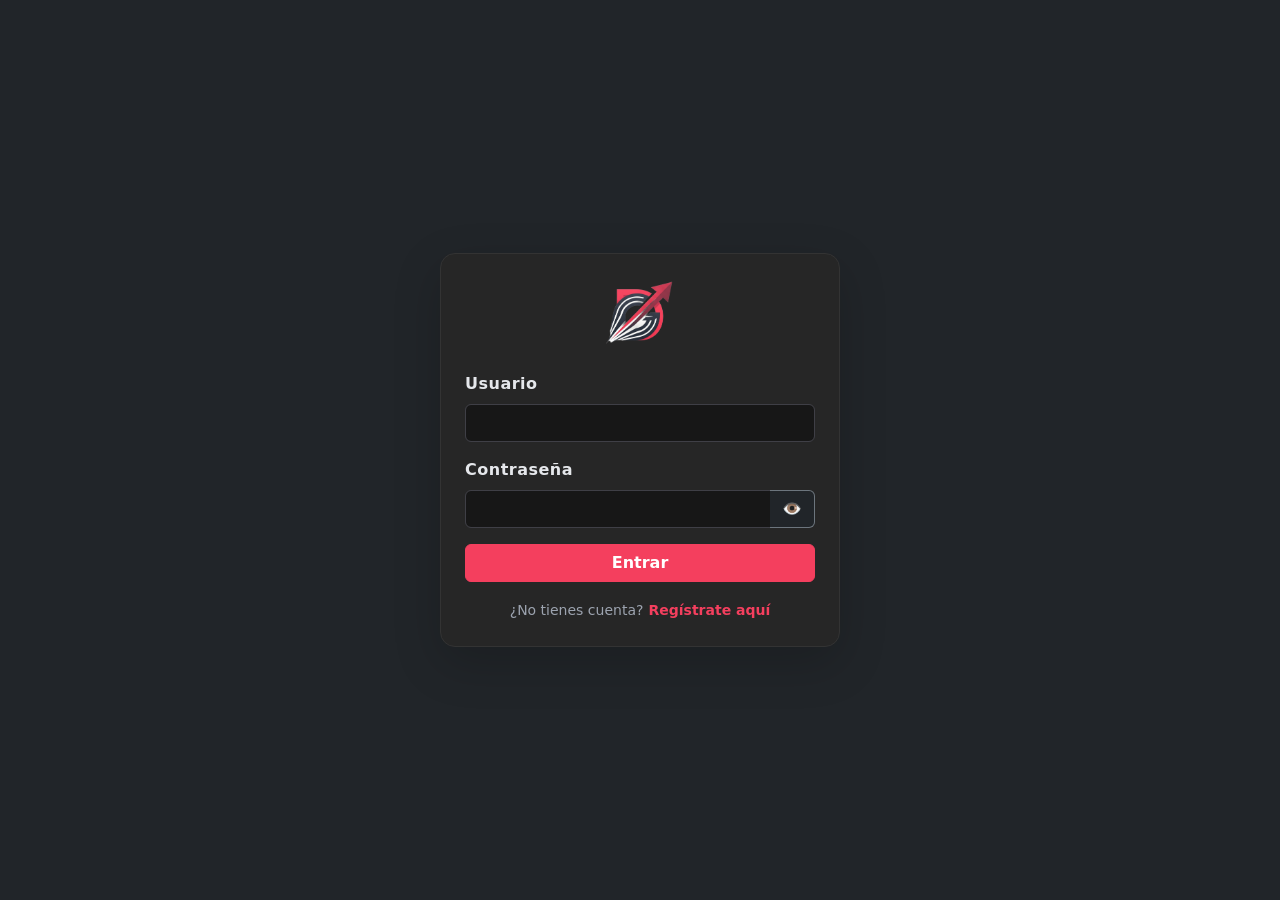
<file: index.html>
<!DOCTYPE html>
<html lang="es">
<head>
    <script src="config.js"></script>
    <meta charset="UTF-8">
    <meta name="viewport" content="width=device-width, initial-scale=1.0">
    <title>DataGrada</title>
    
    <link rel="icon" type="image/png" href="logo.png">
    <link rel="apple-touch-icon" href="logo.png">
    <link rel="manifest" href="manifest.json">
    <meta name="apple-mobile-web-app-capable" content="yes">
    <meta name="apple-mobile-web-app-status-bar-style" content="black-translucent">
    <meta name="apple-mobile-web-app-title" content="DataGrada">
    
    <link href="https://cdn.jsdelivr.net/npm/bootstrap@5.3.0/dist/css/bootstrap.min.css" rel="stylesheet">
    <link rel="stylesheet" href="style.css"> 
</head>
<body class="bg-dark text-light d-flex align-items-center justify-content-center" style="height: 100vh;">

    <div class="card bg-secondary text-light p-4 shadow-lg" style="width: 100%; max-width: 400px; border-radius: 15px; background-color: #262626 !important; border: 1px solid #333 !important;">
        <div class="text-center mb-4">
            <img src="logo.png" alt="DataGrada" style="height: 70px; width: auto; object-fit: contain;">
        </div>
        
        <form id="loginForm">
            <div class="mb-3">
                <label for="username" class="form-label">Usuario</label>
                <input type="text" class="form-control bg-dark text-light border-secondary" id="username" required>
            </div>
            
            <div class="mb-3">
                <label for="password" class="form-label">Contraseña</label>
                <div class="input-group">
                    <input type="password" class="form-control bg-dark text-light border-secondary border-end-0" id="password" required>
                    <button type="button" class="btn btn-outline-secondary border-start-0 bg-dark text-muted" id="btnTogglePassword" style="border-color: #6c757d !important;" onclick="togglePassword()">
                        👁️
                    </button>
                </div>
                <div id="avisoMayus" class="form-text text-muted d-none mt-1" style="font-size: 0.75rem; color: #9ca3af !important;">
                    ⚠️ Mayúsculas activadas
                </div>
            </div>

            <div id="mensajeError" class="alert alert-danger d-none" role="alert">
                Usuario o contraseña incorrectos.
            </div>

            <button type="submit" class="btn btn-primary w-100 fw-bold mb-3" style="background-color: #f43f5e; border-color: #f43f5e;">Entrar</button>
            
            <!-- ENLACE PARA ABRIR EL REGISTRO -->
            <div class="text-center">
                <span class="text-muted small">¿No tienes cuenta?</span> 
                <a href="#" class="small text-decoration-none fw-bold" style="color: #f43f5e;" data-bs-toggle="modal" data-bs-target="#modalRegistro">Regístrate aquí</a>
            </div>
        </form>
    </div>

    <!-- MODAL DE REGISTRO -->
    <div class="modal fade" id="modalRegistro" tabindex="-1" aria-hidden="true">
        <div class="modal-dialog modal-dialog-centered">
            <div class="modal-content" style="background-color: #262626; border: 1px solid #333; color: white; border-radius: 15px;">
                <div class="modal-header border-0 pb-0">
                    <h5 class="modal-title fw-bold">📝 Crear una cuenta</h5>
                    <button type="button" class="btn-close btn-close-white" data-bs-dismiss="modal" aria-label="Close"></button>
                </div>
                <div class="modal-body p-4">
                    <form id="registroForm">
                        <div class="mb-3">
                            <label class="form-label text-light">Nuevo Usuario</label>
                            <input type="text" class="form-control bg-dark text-light border-secondary" id="reg-username" required>
                        </div>
                        <div class="mb-3">
                            <label class="form-label text-light">Contraseña</label>
                            <input type="password" class="form-control bg-dark text-light border-secondary" id="reg-password" required>
                        </div>
                        <div id="mensajeRegistroError" class="alert alert-danger d-none" role="alert"></div>
                        <div id="mensajeRegistroExito" class="alert alert-success d-none" role="alert">¡Cuenta creada con éxito! Ya puedes iniciar sesión.</div>
                        <button type="submit" class="btn w-100 fw-bold text-white mt-2" style="background-color: #f43f5e; border: none;">Registrarse</button>
                    </form>
                </div>
            </div>
        </div>
    </div>

    <script>
        const tokenGuardado = localStorage.getItem('token');
        if (tokenGuardado) {
            fetch(`${API_BASE_URL}/api/usuarios/me`, {
                method: 'GET',
                headers: { 'Authorization': 'Bearer ' + tokenGuardado }
            })
            .then(res => {
                if (res.ok) window.location.href = 'inicio.html';
                else localStorage.removeItem('token');
            })
            .catch(() => localStorage.removeItem('token'));
        }

        function togglePassword() {
            const inputPass = document.getElementById('password');
            const btn = document.getElementById('btnTogglePassword');
            if (inputPass.type === 'password') {
                inputPass.type = 'text';
                btn.textContent = '👁️‍🗨️';
            } else {
                inputPass.type = 'password';
                btn.textContent = '👁️';
            }
        }

        const passwordInput = document.getElementById('password');
        const avisoMayus = document.getElementById('avisoMayus');
        passwordInput.addEventListener('keyup', (e) => {
            const isCapsOn = e.getModifierState && e.getModifierState('CapsLock');
            avisoMayus.classList.toggle('d-none', !isCapsOn);
        });

        // LÓGICA DEL FORMULARIO DE REGISTRO
        document.getElementById('registroForm').addEventListener('submit', async function(e) {
            e.preventDefault();
            const username = document.getElementById('reg-username').value;
            const password = document.getElementById('reg-password').value;
            const errDiv = document.getElementById('mensajeRegistroError');
            const successDiv = document.getElementById('mensajeRegistroExito');

            errDiv.classList.add('d-none');
            successDiv.classList.add('d-none');

            try {
                const response = await fetch(`${API_BASE_URL}/api/auth/register`, {
                    method: 'POST',
                    headers: { 'Content-Type': 'application/json' },
                    body: JSON.stringify({ username, password })
                });

                if (response.ok) {
                    successDiv.classList.remove('d-none');
                    setTimeout(() => {
                        bootstrap.Modal.getInstance(document.getElementById('modalRegistro')).hide();
                        document.getElementById('registroForm').reset();
                        successDiv.classList.add('d-none');
                    }, 2000);
                } else {
                    const errorText = await response.text();
                    errDiv.textContent = errorText || "El usuario ya existe o no es válido.";
                    errDiv.classList.remove('d-none');
                }
            } catch (err) {
                errDiv.textContent = "Error de conexión con el servidor.";
                errDiv.classList.remove('d-none');
            }
        });
    </script>
    <script src="https://cdn.jsdelivr.net/npm/bootstrap@5.3.0/dist/js/bootstrap.bundle.min.js"></script>
    <script src="login.js"></script>
</body>
</html>
</file>
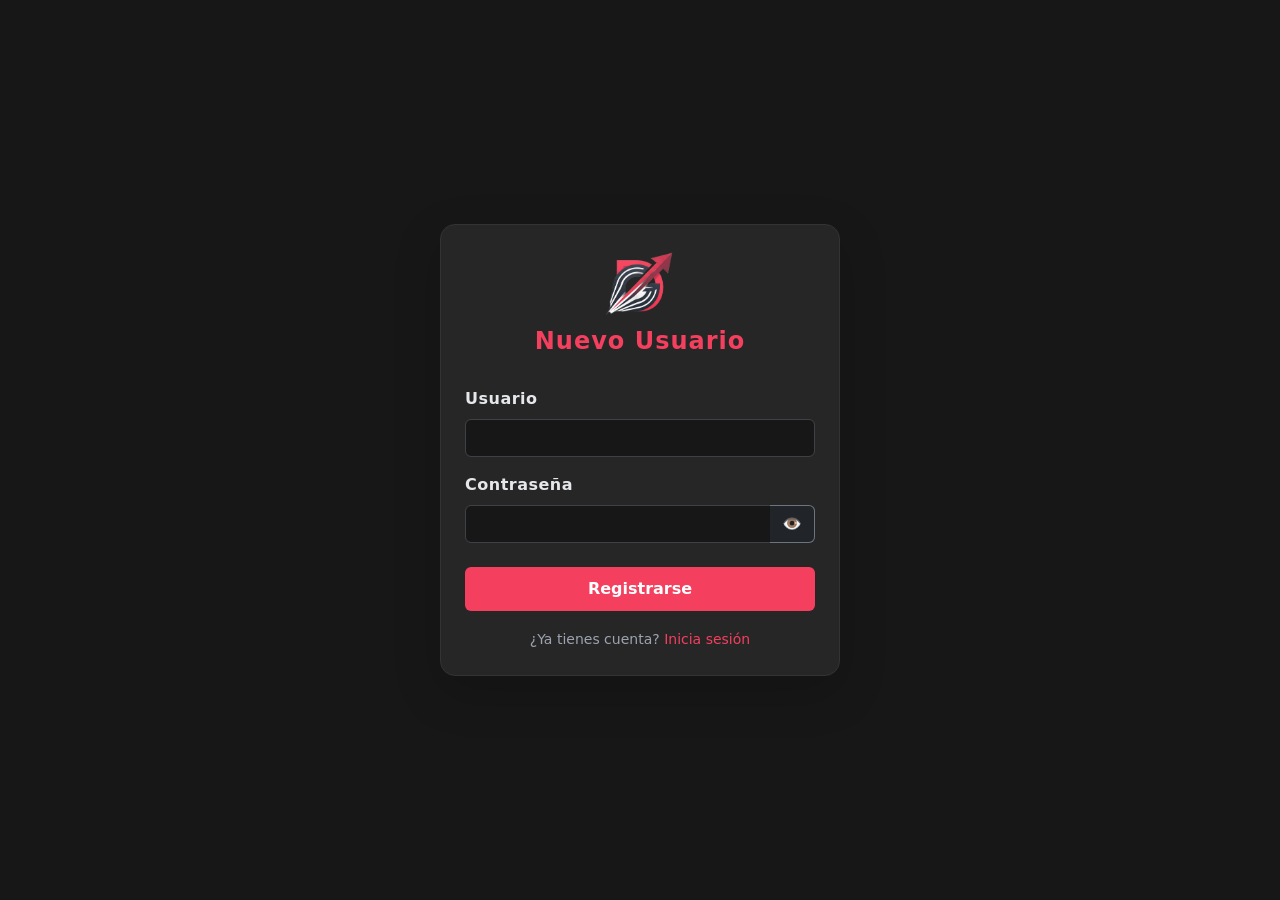
<file: registro.html>
<!DOCTYPE html>
<html lang="es">
<head>
    <script src="config.js"></script>
    <meta charset="UTF-8">
    <meta name="viewport" content="width=device-width, initial-scale=1.0">
    <title>DataGrada | Registro</title>
    
    <!-- Iconos y configuración para app móvil / PWA -->
    <link rel="icon" type="image/png" href="logo.png">
    <link rel="apple-touch-icon" href="logo.png">
    <meta name="apple-mobile-web-app-capable" content="yes">
    <meta name="apple-mobile-web-app-status-bar-style" content="black-translucent">
    <meta name="apple-mobile-web-app-title" content="DataGrada">
    
    <link href="https://cdn.jsdelivr.net/npm/bootstrap@5.3.0/dist/css/bootstrap.min.css" rel="stylesheet">
    <link rel="stylesheet" href="style.css"> 
</head>
<body class="bg-dark text-light d-flex align-items-center justify-content-center" style="height: 100vh; background-color: #171717 !important;">

    <div class="card text-light p-4 shadow-lg" style="width: 100%; max-width: 400px; border-radius: 15px; background-color: #262626 !important; border: 1px solid #333;">
        <div class="text-center mb-4">
            <img src="logo.png" alt="DataGrada" style="height: 70px; width: auto; object-fit: contain;">
            <h4 class="fw-bold mt-2" style="color: #f43f5e; letter-spacing: 1px;">Nuevo Usuario</h4>
        </div>
        
        <form id="registerForm">
            <div class="mb-3">
                <label for="username" class="form-label">Usuario</label>
                <input type="text" class="form-control bg-dark text-light border-secondary" id="username" required>
            </div>
            
            <div class="mb-4">
                <label for="password" class="form-label">Contraseña</label>
                <div class="input-group">
                    <input type="password" class="form-control bg-dark text-light border-secondary border-end-0" id="password" required>
                    <button type="button" class="btn btn-outline-secondary border-start-0 bg-dark text-muted" id="btnTogglePassword" style="border-color: #6c757d !important;" onclick="togglePassword()">
                        👁️
                    </button>
                </div>
                <!-- Aviso de mayúsculas sutil y discreto -->
                <div id="avisoMayus" class="form-text text-muted d-none mt-1" style="font-size: 0.75rem; color: #9ca3af !important;">
                    ⚠️ Mayúsculas activadas
                </div>
            </div>

            <div id="mensajeError" class="alert alert-danger d-none" role="alert">
                El usuario ya existe.
            </div>

            <button type="submit" class="btn w-100 fw-bold text-white mb-3" style="background-color: #f43f5e; border: none; padding: 10px;">Registrarse</button>
            
            <div class="text-center">
                <a href="index.html" class="text-muted text-decoration-none small">¿Ya tienes cuenta? <span style="color: #f43f5e;">Inicia sesión</span></a>
            </div>
        </form>
    </div>

    <script>
        function togglePassword() {
            const inputPass = document.getElementById('password');
            const btn = document.getElementById('btnTogglePassword');
            if (inputPass.type === 'password') {
                inputPass.type = 'text';
                btn.textContent = '👁️‍🗨️';
            } else {
                inputPass.type = 'password';
                btn.textContent = '👁️';
            }
        }

        const passwordInput = document.getElementById('password');
        const avisoMayus = document.getElementById('avisoMayus');

        passwordInput.addEventListener('keyup', function(e) {
            const isCapsOn = e.getModifierState && e.getModifierState('CapsLock');
            if (isCapsOn) {
                avisoMayus.classList.remove('d-none');
            } else {
                avisoMayus.classList.add('d-none');
            }
        });

        passwordInput.addEventListener('keydown', function(e) {
            const isCapsOn = e.getModifierState && e.getModifierState('CapsLock');
            if (isCapsOn) {
                avisoMayus.classList.remove('d-none');
            } else {
                avisoMayus.classList.add('d-none');
            }
        });

        passwordInput.addEventListener('blur', function() {
            avisoMayus.classList.add('d-none');
        });

        document.getElementById('registerForm').addEventListener('submit', async function(e) {
            e.preventDefault();

            const usernameInput = document.getElementById('username').value.trim();
            const passwordInputVal = document.getElementById('password').value;
            const mensajeError = document.getElementById('mensajeError');
            const btnRegistrar = document.querySelector('button[type="submit"]');

            mensajeError.classList.add('d-none');
            const textoOriginal = btnRegistrar.innerHTML;
            btnRegistrar.disabled = true;
            btnRegistrar.innerHTML = `<span class="spinner-border spinner-border-sm" role="status" aria-hidden="true"></span> Registrando...`;

            try {
                const response = await fetch(`${API_BASE_URL}/api/auth/register`, {
                    method: 'POST',
                    headers: {
                        'Content-Type': 'application/json'
                    },
                    body: JSON.stringify({
                        username: usernameInput,
                        password: passwordInputVal
                    })
                });

                if (response.ok) {
                    alert('¡Cuenta creada con éxito! Ya puedes iniciar sesión.');
                    window.location.href = 'index.html'; 
                } else {
                    const errorText = await response.text();
                    mensajeError.textContent = errorText || 'El usuario ya existe.';
                    mensajeError.classList.remove('d-none');
                    btnRegistrar.disabled = false;
                    btnRegistrar.innerHTML = textoOriginal;
                }
            } catch (error) {
                console.error('Error al conectar con el servidor:', error);
                mensajeError.textContent = 'Fallo de conexión con el servidor.';
                mensajeError.classList.remove('d-none');
                btnRegistrar.disabled = false;
                btnRegistrar.innerHTML = textoOriginal;
            }
        });
    </script>
</body>
</html>
</file>
<file: style.css>
/* =========================================================
   DATAGRADA - ESTILO DEFINITIVO: GRIS NOCHE + ROJO ROSADO
========================================================= */

/* --- 1. BASE Y NAVEGACIÓN --- */
body {
    background-color: #171717 !important; /* Gris noche muy oscuro */
    color: #d1d5db !important;
}

.navbar {
    background-color: #0a0a0a !important; 
    border-bottom: 2px solid #f43f5e; /* Acento Frambuesa */
}

/* --- 2. TARJETAS Y MODALES (Contenedores principales) --- */
.card, .modal-content {
    background-color: #262626 !important; 
    background-image: none !important; 
    border: 1px solid #333 !important;
    border-radius: 12px;
    box-shadow: 0 8px 24px rgba(0, 0, 0, 0.4);
    padding: 0; 
}

.card-body {
    background-color: transparent !important;
    backdrop-filter: none;
}

/* --- 3. TIPOGRAFÍA Y TÍTULOS --- */
.text-dark, .text-muted {
    color: #9ca3af !important;
}

.titulo-form {
    color: #ffffff !important;
    font-weight: 800;
    letter-spacing: 1px;
}

.titulo-form .resalto {
    color: #f43f5e;
}

/* --- 4. FORMULARIOS, CAJAS Y BUSCADOR INTELIGENTE --- */
.form-label {
    color: #e5e7eb !important; 
    font-weight: 600; 
    letter-spacing: 0.5px;
    margin-bottom: 8px; 
}

/* Cajas normales (Fecha, Goles, etc.) y Cajas Tom Select */
.form-control, .form-select, 
.ts-wrapper .ts-control, 
.ts-dropdown {
    background-color: #171717 !important; 
    border: 1px solid #3f3f46 !important;    
    color: #ffffff !important; /* BLANCO BRILLANTE PARA TODOS */
}

/* BLOQUEO DE ALTURA Y EXPANSIÓN FANTASMA EN TOMSELECT */
.ts-wrapper .ts-control {
    min-height: 38px !important;
    max-height: 38px !important;
    overflow: hidden !important;
    display: flex !important;
    align-items: center !important;
}

.ts-wrapper.dropdown-active .ts-dropdown {
    margin-top: 2px !important;
}

/* MATAMOS LA OPACIDAD DE LOS TEXTOS FANTASMA (El problema real) */
.form-control::placeholder,
.ts-wrapper .ts-control input::placeholder,
.ts-wrapper .ts-control .placeholder,
.ts-wrapper.single .ts-control .item {
    color: #ffffff !important;
    opacity: 1 !important; /* Esto evita que el navegador lo vuelva gris */
}

/* Efecto al hacer clic en las cajas */
.form-control:focus, .form-select:focus,
.ts-wrapper.focus .ts-control {
    background-color: #171717 !important;
    color: #ffffff !important;
    border-color: #f43f5e !important;
    box-shadow: 0 0 0 0.25rem rgba(244, 63, 94, 0.25) !important;
}

/* Desplegable del buscador */
.ts-dropdown {
    background-color: #171717 !important;
    color: #ffffff !important;
    border: 1px solid #3f3f46 !important;
}

.ts-dropdown .active {
    background-color: #f43f5e !important;
    color: #ffffff !important;
}

/* --- 5. BOTONES --- */
.btn-primary, .btn-success {
    background-color: #f43f5e !important; 
    border-color: #f43f5e !important;
    color: #ffffff !important;
    font-weight: bold;
    transition: all 0.3s ease;
}

.btn-primary:hover, .btn-success:hover {
    background-color: #e11d48 !important; 
}

.btn-outline-primary {
    color: #f43f5e !important;
    border-color: #f43f5e !important;
    font-weight: bold;
}

.btn-outline-primary:hover {
    background-color: #f43f5e !important;
    color: #ffffff !important;
}

/* --- 6. TABLA DEL HISTORIAL (Jerarquía visual) --- */
.table {
    color: #d1d5db;
    --bs-table-bg: transparent;
}

.table-dark th {
    background-color: #f43f5e !important; 
    color: #ffffff !important;
    border-bottom: none;
    letter-spacing: 0.5px;
}

/* Fecha (apagada) */
.table tbody td:nth-child(1) {
    color: #737373 !important; 
    font-size: 0.9em;
    vertical-align: middle;
}

/* Competición (Liga blanca grande, jornada gris pequeña) */
.table tbody td:nth-child(2) {
    color: #737373 !important; 
    font-size: 0.85em;
    vertical-align: middle;
}
.table tbody td:nth-child(2)::first-line {
    color: #ffffff !important; 
    font-weight: bold !important;
    font-size: 1.3em !important; 
    line-height: 1.5;
}

/* Nombres de los equipos */
.table tbody td.fw-bold {
    color: #f3f4f6 !important; 
}

/* Resultado amarillo */
.table tbody td.text-primary {
    color: #ffd32a !important; 
    font-weight: 900 !important; 
    font-size: 1.15em;
    text-shadow: none !important; 
}

/* --- 7. TARJETAS DE INICIO (Menú) --- */
.action-card {
    background-color: #262626 !important;
    border: 2px solid transparent !important; 
    transition: all 0.3s cubic-bezier(0.25, 0.8, 0.25, 1); 
    cursor: pointer;
}

.action-card:hover {
    border-color: #f43f5e !important; 
    transform: translateY(-8px); 
    box-shadow: 0 12px 30px rgba(244, 63, 94, 0.15) !important; 
}

a.text-decoration-none:hover .text-muted {
    color: #d1d5db !important;
}

.imagen-tarjeta {
    height: 130px; 
    width: auto;
    object-fit: contain; 
    transition: transform 0.3s cubic-bezier(0.25, 0.8, 0.25, 1);
    filter: drop-shadow(0 8px 12px rgba(0, 0, 0, 0.4)); 
}

.action-card:hover .imagen-tarjeta {
    transform: scale(1.1) translateY(-5px); 
}

/* --- 8. VISTA PREVIA DEL ESCUDO (Modal Añadir Equipo) --- */
.vista-previa-escudo {
    width: 160px;
    height: 160px;
    background-color: #171717; 
    border: 2px dashed #3f3f46; 
    border-radius: 20px;
    padding: 15px;
    transition: border-color 0.3s ease;
}

.vista-previa-escudo.activa {
    border-color: #f43f5e;
    background-color: #1e1e1e;
}

/* Estilos extra para el formulario oscuro */
.form-control:focus {
    background-color: #212529; /* bg-dark de bootstrap */
    color: white;
    border-color: #0d6efd;
    box-shadow: 0 0 0 0.25rem rgba(13, 110, 253, 0.25);
}

/* --- ESTILOS PAGINACIÓN DATAGRADA --- */
.btn-paginacion {
    background-color: transparent;
    color: #f43f5e;
    border: 2px solid #f43f5e;
    border-radius: 50px; /* Bordes redondeados estilo píldora */
    padding: 6px 24px;
    font-weight: bold;
    transition: all 0.3s ease;
}

.btn-paginacion:hover:not(:disabled) {
    background-color: #f43f5e;
    color: white;
}

.btn-paginacion:disabled {
    color: #6c757d; /* Gris apagado */
    border-color: #495057; /* Borde gris oscuro */
    opacity: 0.5;
    cursor: not-allowed;
}
</file>
